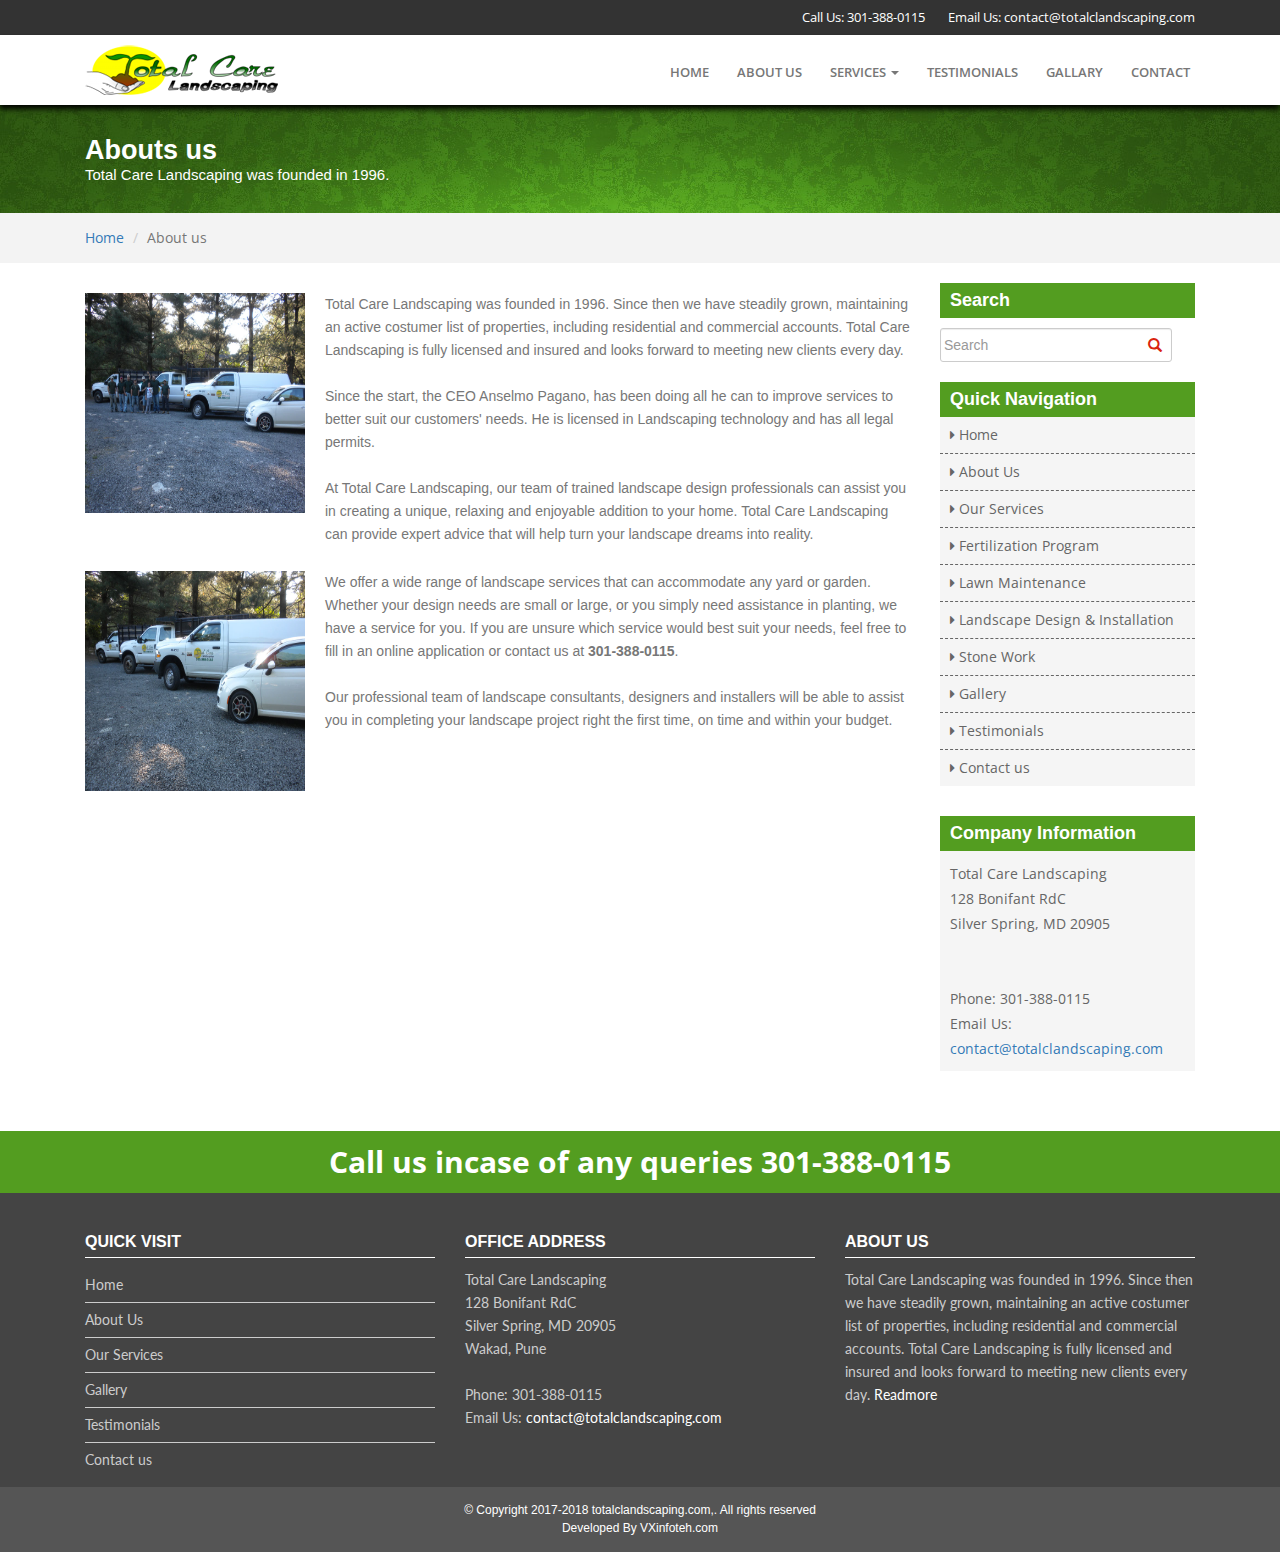
<file: about-us.html>
<!DOCTYPE HTML>
<html>
<head>
<meta http-equiv="Content-Type" content="text/html; charset=utf-8">
<title>:: Landscaping Maryland | Landscaping Design | Stone Work | MD | DC ::</title>
<!-- HTML5 shim and Respond.js IE8 support of HTML5 elements and media queries -->
<!--[if lt IE 9]>
  <script type='text/javascript' src="http://html5shiv.googlecode.com/svn/trunk/html5.js"></script>
  <script type='text/javascript' src="//cdnjs.cloudflare.com/ajax/libs/respond.js/1.4.2/respond.js"></script>
<![endif]-->
<meta name="viewport" content="width=device-width, initial-scale=1, maximum-scale=1">
<meta name="SKYPE_TOOLBAR" content ="SKYPE_TOOLBAR_PARSER_COMPATIBLE"/>
<meta http-equiv="X-UA-Compatible" content="IE=edge">
<link href="css/style.css" type="text/css" rel="stylesheet">
</head>

<body>
<header>
  <div class="top-right">
    <div class="container">
      <div class="col-md-12"> <span>Call Us: 301-388-0115</span> <span>Email Us: <a href="mailto:wecare@autorescue.in">contact@totalclandscaping.com</a></span> </div>
    </div>
  </div>
  <div class="top-header">
    <div class="container">
      <div class="col-md-6">
        <div class="logo"><a href="#" title="index"><img src="images/logo.png" alt="logo"></a></div>
      </div>
      <div class="col-md-6">
        <div class="nav-outer">
          <nav class="navbar navbar-default" role="navigation">
            <div class="navbar-header">
              <button type="button" class="navbar-toggle" data-toggle="collapse" data-target="#example-navbar-collapse"> <span class="sr-only">Toggle navigation</span> <span class="icon-bar"></span> <span class="icon-bar"></span> <span class="icon-bar"></span> </button>
            </div>
            <div class="collapse navbar-collapse black-bg radius4" id="example-navbar-collapse">
              <ul class="nav navbar-nav">
                <li><a href="#">Home</a></li>
                <li><a href="#">About us</a></li>
                <li class="dropdown"> <a href="#" class="dropdown-toggle" data-toggle="dropdown"> Services <b class="caret"></b> </a>
                  <ul class="dropdown-menu">
                    <li><a href="#">Fertilization Program</a></li>
                    <li><a href="#">Lawn Maintenance</a></li>
                    <li><a href="#">Landscape Design & Installation</a></li>
                    <li><a href="#">Stone Work</a></li>
                  </ul>
                </li>
                <li><a href="#">Testimonials</a></li>
                <li><a href="#">Gallary</a></li>
                <li><a href="faqs.html">Contact</a></li>
              </ul>
            </div>
          </nav>
        </div>
      </div>
    </div>
  </div>
  <div class="slide-wrapper">
    <div class="inner-banner">
      <div class="container">
        <div class="col-md-12">
          <h2>Abouts us</h2>
          <p>Total Care Landscaping was founded in 1996. </p>
        </div>
      </div>
    </div>
  </div>
</header>
<div class="wrapper">
  <div class="b-section">
    <div class="container">
      <div class="col-md-12">
        <ul class="breadcrumb">
          <li><a href="#">Home</a></li>
          <li class="active">About us</li>
        </ul>
      </div>
    </div>
  </div>
  <div class="container">
    <div class="col-md-9">
      <div class="in-content">
        <p><img src="images/about_us.jpg" alt="abouy-us">Total Care Landscaping was founded in 1996. Since then we have steadily grown, maintaining an active costumer list of properties, including residential and commercial accounts. Total Care Landscaping is fully licensed and insured and looks forward to meeting new clients every day.<br>
          <br>
          Since the start, the CEO Anselmo Pagano, has been doing all he can to improve services to better suit our customers' needs. He is licensed in Landscaping technology and has all legal permits.<br>
          <br>
          At Total Care Landscaping, our team of trained landscape design professionals can assist you in creating a unique, relaxing and enjoyable addition to your home. Total Care Landscaping can provide expert advice that will help turn your landscape dreams into reality.</p>
        <p><img src="images/our_trucks.jpg" alt="abouy-us">We offer a wide range of landscape services that can accommodate any yard or garden. Whether your design needs are small or large, or you simply need assistance in planting, we have a service for you. If you are unsure which service would best suit your needs, feel free to fill in an online application or contact us at <strong>301-388-0115</strong>.<br>
          <br>
          Our professional team of landscape consultants, designers and installers will be able to assist you in completing your landscape project right the first time, on time and within your budget.</p>
      </div>
    </div>
    <div class="col-md-3">
      <div class="sidebar">
      
      <h3>Search</h3>
           <div id="custom-search-input">
                            <div class="input-group col-md-12">
                                <input type="text" class="  search-query form-control" placeholder="Search" />
                                <span class="input-group-btn">
                                    <button class="btn btn-danger" type="button">
                                        <span class=" glyphicon glyphicon-search"></span>
                                    </button>
                                </span>
                            </div>
                        </div>
      
        <h3>Quick Navigation</h3>
        <ul>
          <li><a href="index.html"><i class="fa fa-caret-right" aria-hidden="true"></i> Home</a></li>
          <li><a href="about_us.html"><i class="fa fa-caret-right" aria-hidden="true"></i> About Us</a></li>
          <li><a href="services.html"><i class="fa fa-caret-right" aria-hidden="true"></i> Our Services</a></li>
          <li><a href="#"><i class="fa fa-caret-right" aria-hidden="true"></i> Fertilization Program</a></li>
          <li><a href="#"><i class="fa fa-caret-right" aria-hidden="true"></i> Lawn Maintenance</a></li>
          <li><a href="#"><i class="fa fa-caret-right" aria-hidden="true"></i> Landscape Design & Installation</a></li>
          <li><a href="#"><i class="fa fa-caret-right" aria-hidden="true"></i> Stone Work</a></li>
          <li><a href="#"><i class="fa fa-caret-right" aria-hidden="true"></i> Gallery</a></li>
          <li><a href="#"><i class="fa fa-caret-right" aria-hidden="true"></i> Testimonials</a></li>
          <li><a href="contact_us.html"><i class="fa fa-caret-right" aria-hidden="true"></i> Contact us</a></li>
        </ul>
        
        <h3>Company Information</h3>
         <p> Total Care Landscaping<br>
        128 Bonifant RdC<br>
        Silver Spring, MD 20905<br><br>
        <br>
        Phone: 301-388-0115<br>
        Email Us: <a href="mailto:contact@totalclandscaping.com">contact@totalclandscaping.com</a> </p>
        
      </div>
    </div>
  </div>
</div>
<footer>
  <div class="top-footer">
    <div class="container">Call us incase of any queries 301-388-0115 </div>
  </div>
  <div class="container">
    <div class="col-md-4">
      <h3>Quick Visit</h3>
      <ul>
        <li><a href="index.html">Home</a></li>
        <li><a href="about_us.html">About Us</a></li>
        <li><a href="services.html">Our Services</a></li>
        <li><a href="#">Gallery</a></li>
        <li><a href="#">Testimonials</a></li>
        <li><a href="contact_us.html">Contact us</a></li>
      </ul>
    </div>
    <div class="col-md-4">
      <h3>Office Address</h3>
      <p> Total Care Landscaping<br>
        128 Bonifant RdC<br>
        Silver Spring, MD 20905<br>
        Wakad, Pune<br>
        <br>
        Phone: 301-388-0115<br>
        Email Us: <a href="mailto:contact@totalclandscaping.com">contact@totalclandscaping.com</a> </p>
    </div>
    <div class="col-md-4">
      <h3>About Us</h3>
      <p> Total Care Landscaping was founded in 1996. Since then we have steadily grown, maintaining an active costumer list of properties, including residential and commercial accounts. Total Care Landscaping is fully licensed and insured and looks forward to meeting new clients every day. <a href="#">Readmore</a> </p>
    </div>
  </div>
  <div class="copyright">© Copyright 2017-2018 totalclandscaping.com,. All rights reserved<br>
    Developed By VXinfoteh.com</div>
</footer>
<script src="https://ajax.googleapis.com/ajax/libs/jquery/1.11.3/jquery.min.js"></script> 
<script src="js/bootstrap.js"></script> <!--bootstrap javascript--> 

<script src="js/wow.js"></script> <!--animation javascript--> 
<script>
       new WOW().init();
     </script>
</body>
</html>
</file>
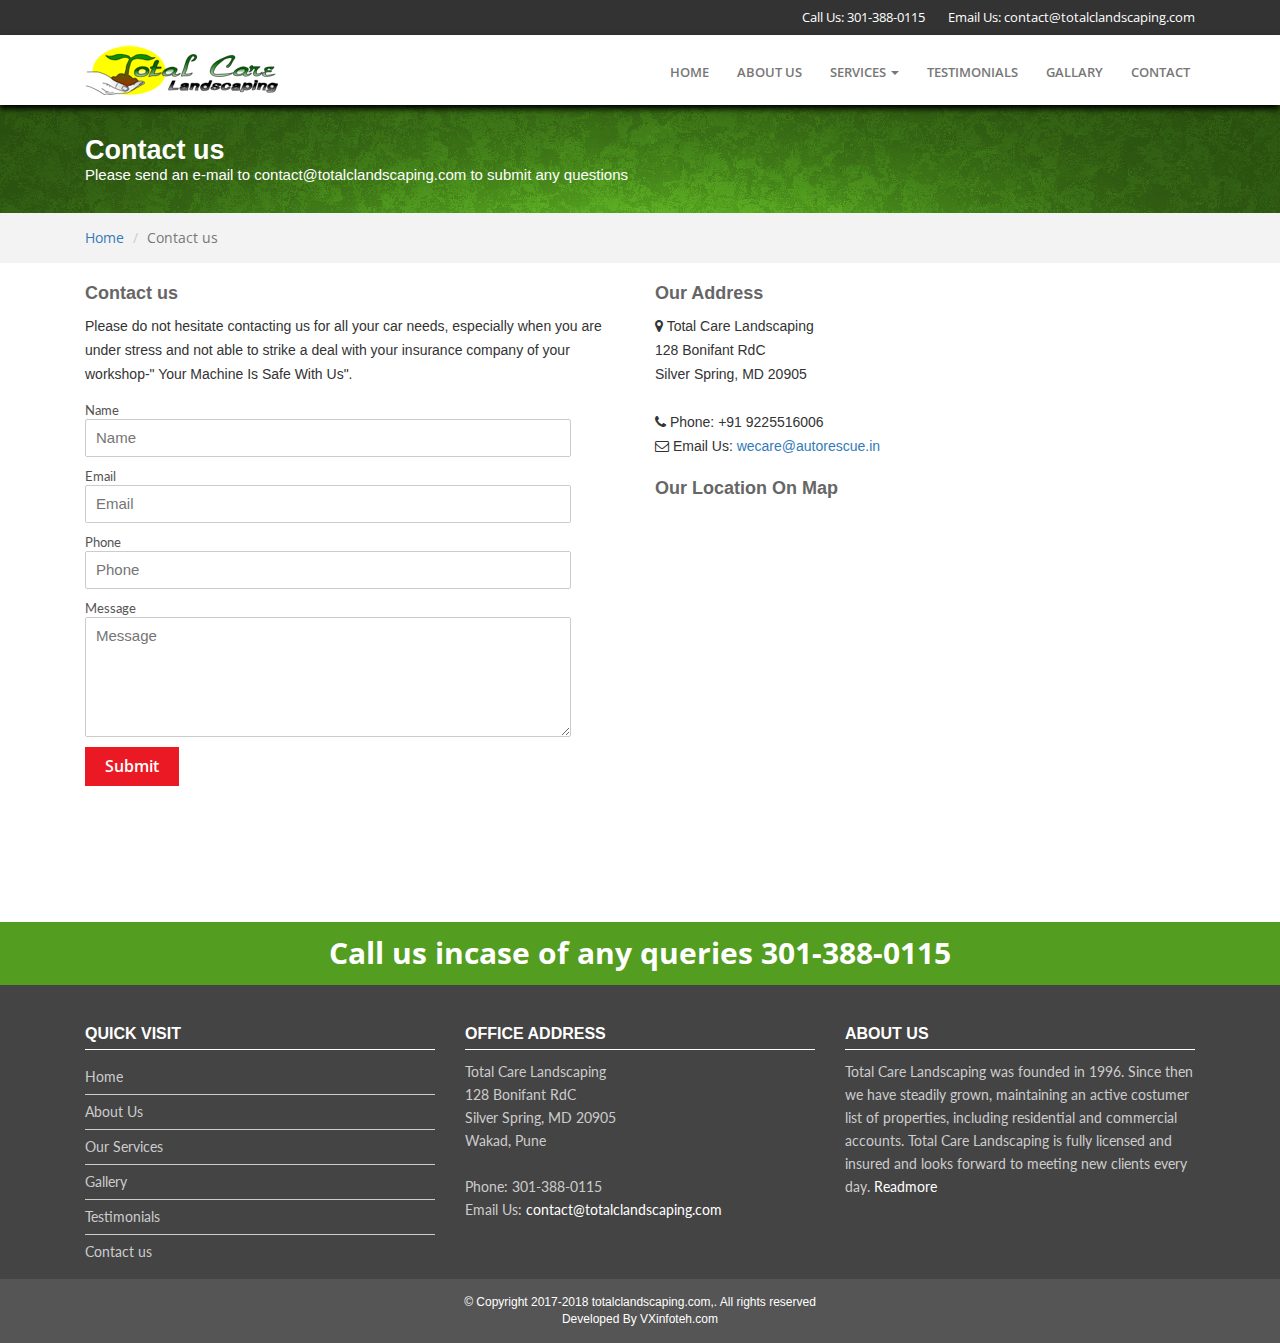
<file: contact-us.html>
<!DOCTYPE HTML>
<html>
<head>
<meta http-equiv="Content-Type" content="text/html; charset=utf-8">
<title>:: Landscaping Maryland | Landscaping Design | Stone Work | MD | DC ::</title>
<!-- HTML5 shim and Respond.js IE8 support of HTML5 elements and media queries -->
<!--[if lt IE 9]>
  <script type='text/javascript' src="http://html5shiv.googlecode.com/svn/trunk/html5.js"></script>
  <script type='text/javascript' src="//cdnjs.cloudflare.com/ajax/libs/respond.js/1.4.2/respond.js"></script>
<![endif]-->
<meta name="viewport" content="width=device-width, initial-scale=1, maximum-scale=1">
<meta name="SKYPE_TOOLBAR" content ="SKYPE_TOOLBAR_PARSER_COMPATIBLE"/>
<meta http-equiv="X-UA-Compatible" content="IE=edge">
<link href="css/style.css" type="text/css" rel="stylesheet">
</head>

<body>
<header>
  <div class="top-right">
    <div class="container">
      <div class="col-md-12"> <span>Call Us: 301-388-0115</span> <span>Email Us: <a href="mailto:wecare@autorescue.in">contact@totalclandscaping.com</a></span> </div>
    </div>
  </div>
  <div class="top-header">
    <div class="container">
      <div class="col-md-6">
        <div class="logo"><a href="#" title="index"><img src="images/logo.png" alt="logo"></a></div>
      </div>
      <div class="col-md-6">
        <div class="nav-outer">
          <nav class="navbar navbar-default" role="navigation">
            <div class="navbar-header">
              <button type="button" class="navbar-toggle" data-toggle="collapse" data-target="#example-navbar-collapse"> <span class="sr-only">Toggle navigation</span> <span class="icon-bar"></span> <span class="icon-bar"></span> <span class="icon-bar"></span> </button>
            </div>
            <div class="collapse navbar-collapse black-bg radius4" id="example-navbar-collapse">
              <ul class="nav navbar-nav">
                <li><a href="#">Home</a></li>
                <li><a href="#">About us</a></li>
                <li class="dropdown"> <a href="#" class="dropdown-toggle" data-toggle="dropdown"> Services <b class="caret"></b> </a>
                  <ul class="dropdown-menu">
                    <li><a href="#">Fertilization Program</a></li>
                    <li><a href="#">Lawn Maintenance</a></li>
                    <li><a href="#">Landscape Design & Installation</a></li>
                    <li><a href="#">Stone Work</a></li>
                  </ul>
                </li>
                <li><a href="#">Testimonials</a></li>
                <li><a href="#">Gallary</a></li>
                <li><a href="faqs.html">Contact</a></li>
              </ul>
            </div>
          </nav>
        </div>
      </div>
    </div>
  </div>
  <div class="slide-wrapper">
    <div class="inner-banner">
      <div class="container">
        <div class="col-md-12">
          <h2>Contact us</h2>
          <p>Please send an e-mail to contact@totalclandscaping.com to submit any questions </p>
        </div>
      </div>
    </div>
  </div>
</header>
<div class="wrapper">
  <div class="b-section">
    <div class="container">
      <div class="col-md-12">
        <ul class="breadcrumb">
          <li><a href="#">Home</a></li>
          <li class="active">Contact us</li>
        </ul>
      </div>
    </div>
  </div>
  <div class="container">
    <div class="col-md-6">
      <h2>Contact us</h2>
      <p class="address">Please do not hesitate contacting us for all your car needs, especially when you are under stress and not able to strike a deal with your insurance company of your workshop-" Your Machine Is Safe With Us".</p>
     
      <form class="contact-form">
               
      	<div class="form-group">
        <label>Name</label>
        <input type="text" placeholder="Name">
        </div>
        
        <div class="form-group">
        <label>Email</label>
        <input type="text" placeholder="Email">
        </div>
        
        <div class="form-group">
        <label>Phone</label>
        <input type="text" placeholder="Phone">
        </div>
        
        <div class="form-group">
        <label>Message</label>
        <textarea placeholder="Message"></textarea>
        </div>
      
       <div class="form-group">
       <input type="submit" value="Submit">
       
       </div>
      
      
      </form>
      
      
    </div>
    
    <div class="col-md-6">
      <h2>Our Address</h2>
      <p class="address">
      <i class="fa fa-map-marker"></i>  Total Care Landscaping<br>
       128 Bonifant RdC<br>
       Silver Spring, MD 20905<br><br>
      <i class="fa fa-phone"></i> Phone: +91 9225516006<br>
      <i class="fa fa-envelope-o"></i> Email Us: <a href="mailto:wecare@autorescue.in">wecare@autorescue.in</a>
      
       <h2>Our Location On Map</h2>
      
       <div class="video-wrapper">
              <div class="video-container">
        <iframe src="https://www.google.com/maps/embed?pb=!1m18!1m12!1m3!1d3781.434693942921!2d73.75294631425868!3d18.599507971611047!2m3!1f0!2f0!3f0!3m2!1i1024!2i768!4f13.1!3m3!1m2!1s0x3bc2b96492629985%3A0x16c87a603a0bbb7f!2sSayaji+Hotel%2C+Pune!5e0!3m2!1sen!2sin!4v1494506185938" width="600" height="450" frameborder="0" style="border:0" allowfullscreen></iframe>
              </div>
            </div>
      
    </div>
  </div>
</div>
<footer>
  <div class="top-footer">
    <div class="container">Call us incase of any queries 301-388-0115 </div>
  </div>
  <div class="container">
    <div class="col-md-4">
      <h3>Quick Visit</h3>
      <ul>
        <li><a href="index.html">Home</a></li>
        <li><a href="about_us.html">About Us</a></li>
        <li><a href="services.html">Our Services</a></li>
        <li><a href="#">Gallery</a></li>
        <li><a href="#">Testimonials</a></li>
        <li><a href="contact_us.html">Contact us</a></li>
      </ul>
    </div>
    <div class="col-md-4">
      <h3>Office Address</h3>
      <p> Total Care Landscaping<br>
        128 Bonifant RdC<br>
        Silver Spring, MD 20905<br>
        Wakad, Pune<br>
        <br>
        Phone: 301-388-0115<br>
        Email Us: <a href="mailto:contact@totalclandscaping.com">contact@totalclandscaping.com</a> </p>
    </div>
    <div class="col-md-4">
      <h3>About Us</h3>
      <p> Total Care Landscaping was founded in 1996. Since then we have steadily grown, maintaining an active costumer list of properties, including residential and commercial accounts. Total Care Landscaping is fully licensed and insured and looks forward to meeting new clients every day. <a href="#">Readmore</a> </p>
    </div>
  </div>
  <div class="copyright">© Copyright 2017-2018 totalclandscaping.com,. All rights reserved<br>
    Developed By VXinfoteh.com</div>
</footer>
<script src="https://ajax.googleapis.com/ajax/libs/jquery/1.11.3/jquery.min.js"></script> 
<script src="js/bootstrap.js"></script> <!--bootstrap javascript--> 

<script src="js/wow.js"></script> <!--animation javascript--> 
<script>
       new WOW().init();
     </script>
</body>
</html>
</file>
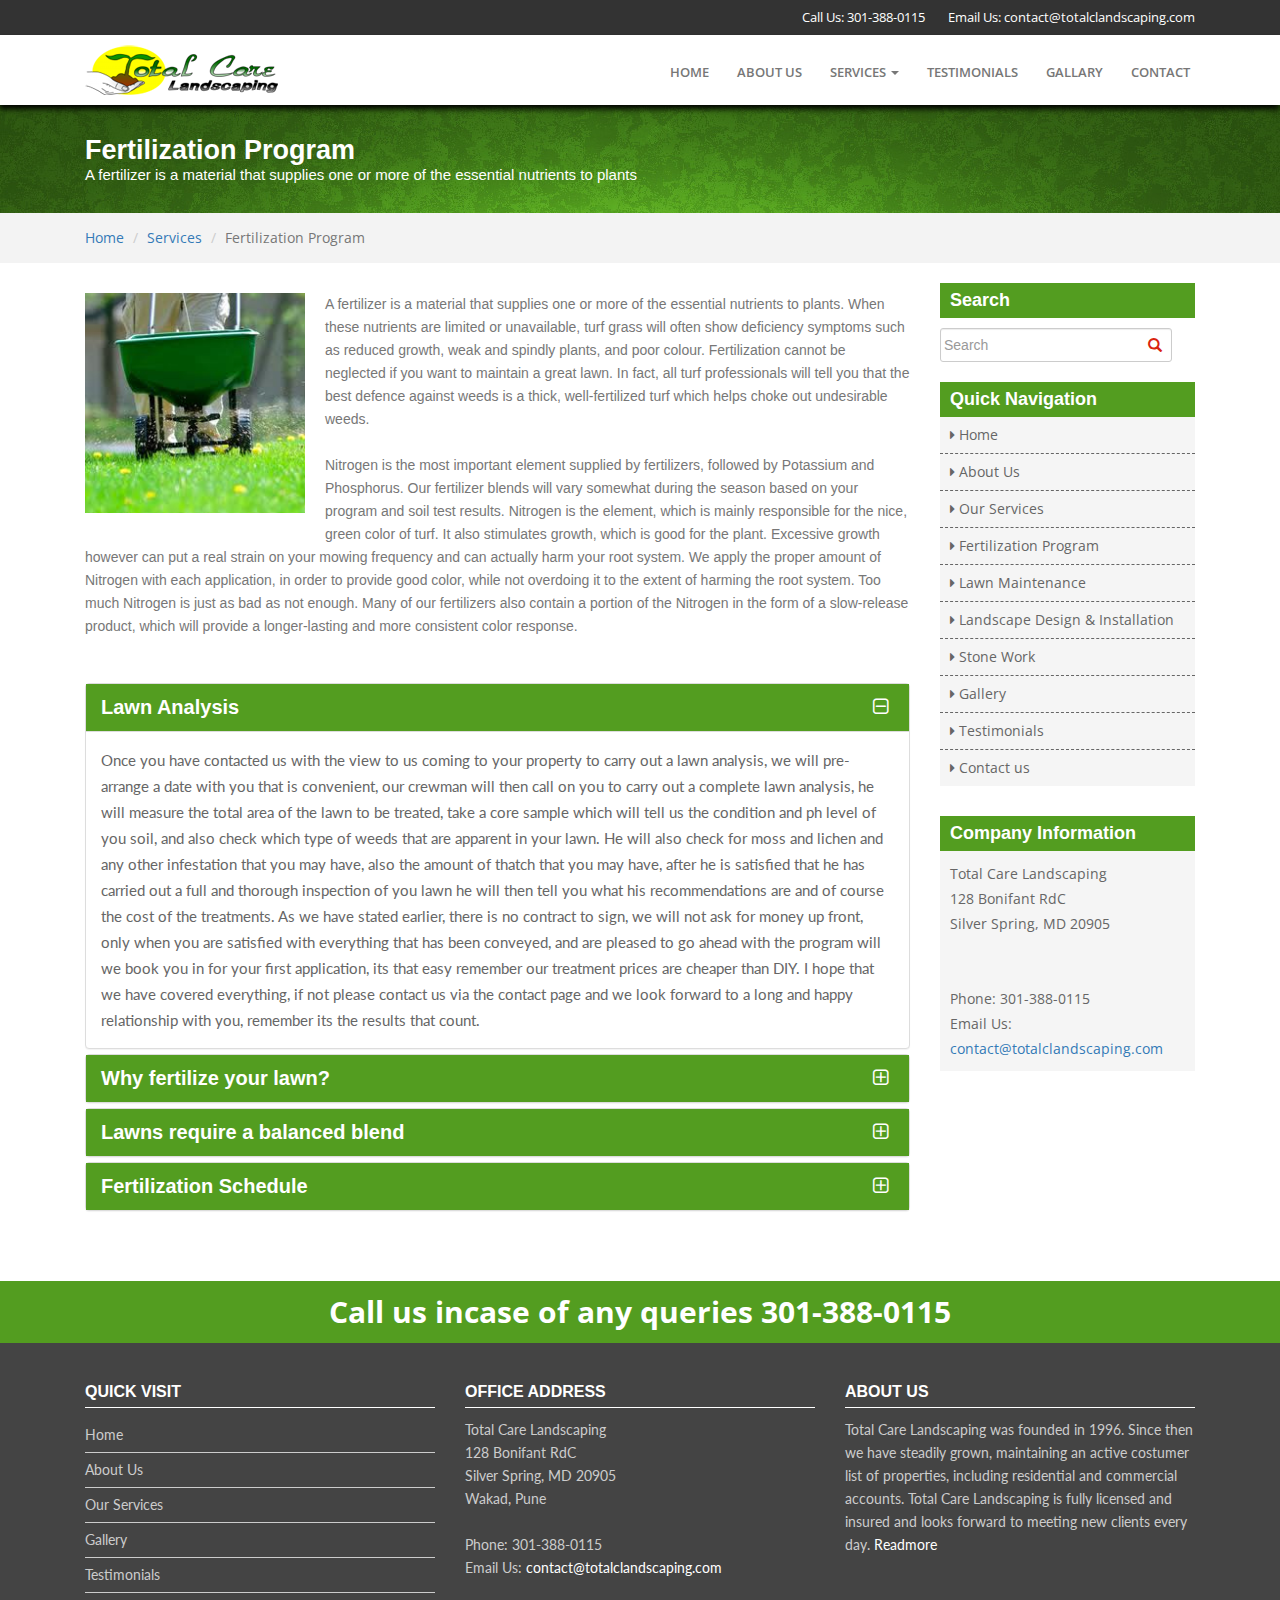
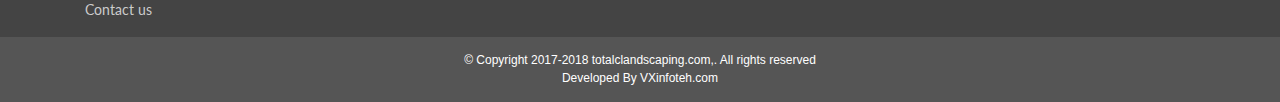
<file: fertilization-program.html>
<!DOCTYPE HTML>
<html>
<head>
<meta http-equiv="Content-Type" content="text/html; charset=utf-8">
<title>:: Landscaping Maryland | Landscaping Design | Stone Work | MD | DC ::</title>
<!-- HTML5 shim and Respond.js IE8 support of HTML5 elements and media queries -->
<!--[if lt IE 9]>
  <script type='text/javascript' src="http://html5shiv.googlecode.com/svn/trunk/html5.js"></script>
  <script type='text/javascript' src="//cdnjs.cloudflare.com/ajax/libs/respond.js/1.4.2/respond.js"></script>
<![endif]-->
<meta name="viewport" content="width=device-width, initial-scale=1, maximum-scale=1">
<meta name="SKYPE_TOOLBAR" content ="SKYPE_TOOLBAR_PARSER_COMPATIBLE"/>
<meta http-equiv="X-UA-Compatible" content="IE=edge">
<link href="css/style.css" type="text/css" rel="stylesheet">
</head>

<body>
<header>
  <div class="top-right">
    <div class="container">
      <div class="col-md-12"> <span>Call Us: 301-388-0115</span> <span>Email Us: <a href="mailto:wecare@autorescue.in">contact@totalclandscaping.com</a></span> </div>
    </div>
  </div>
  <div class="top-header">
    <div class="container">
      <div class="col-md-6">
        <div class="logo"><a href="#" title="index"><img src="images/logo.png" alt="logo"></a></div>
      </div>
      <div class="col-md-6">
        <div class="nav-outer">
          <nav class="navbar navbar-default" role="navigation">
            <div class="navbar-header">
              <button type="button" class="navbar-toggle" data-toggle="collapse" data-target="#example-navbar-collapse"> <span class="sr-only">Toggle navigation</span> <span class="icon-bar"></span> <span class="icon-bar"></span> <span class="icon-bar"></span> </button>
            </div>
            <div class="collapse navbar-collapse black-bg radius4" id="example-navbar-collapse">
              <ul class="nav navbar-nav">
                <li><a href="#">Home</a></li>
                <li><a href="#">About us</a></li>
                <li class="dropdown"> <a href="#" class="dropdown-toggle" data-toggle="dropdown"> Services <b class="caret"></b> </a>
                  <ul class="dropdown-menu">
                    <li><a href="#">Fertilization Program</a></li>
                    <li><a href="#">Lawn Maintenance</a></li>
                    <li><a href="#">Landscape Design & Installation</a></li>
                    <li><a href="#">Stone Work</a></li>
                  </ul>
                </li>
                <li><a href="#">Testimonials</a></li>
                <li><a href="#">Gallary</a></li>
                <li><a href="faqs.html">Contact</a></li>
              </ul>
            </div>
          </nav>
        </div>
      </div>
    </div>
  </div>
  <div class="slide-wrapper">
    <div class="inner-banner">
      <div class="container">
        <div class="col-md-12">
          <h2>Fertilization Program</h2>
          <p>A fertilizer is a material that supplies one or more of the essential nutrients to plants </p>
        </div>
      </div>
    </div>
  </div>
</header>
<div class="wrapper">
  <div class="b-section">
    <div class="container">
      <div class="col-md-12">
        <ul class="breadcrumb">
          <li><a href="#">Home</a></li>
          <li><a href="#">Services</a></li>
          <li class="active">Fertilization Program</li>
        </ul>
      </div>
    </div>
  </div>
  <div class="container">
    <div class="col-md-9">
      <div class="in-content">
        <p><img src="images/ls1.jpg" alt="ls1">A fertilizer is a material that supplies one or more of the essential nutrients to plants. When these nutrients are limited or unavailable, turf grass will often show deficiency symptoms such as reduced growth, weak and spindly plants, and poor colour. Fertilization cannot be neglected if you want to maintain a great lawn. In fact, all turf professionals will tell you that the best defence against weeds is a thick, well-fertilized turf which helps choke out undesirable weeds.<br>
          <br>
          Nitrogen is the most important element supplied by fertilizers, followed by Potassium and Phosphorus. Our fertilizer blends will vary somewhat during the season based on your program and soil test results. Nitrogen is the element, which is mainly responsible for the nice, green color of turf. It also stimulates growth, which is good for the plant. Excessive growth however can put a real strain on your mowing frequency and can actually harm your root system. We apply the proper amount of Nitrogen with each application, in order to provide good color, while not overdoing it to the extent of harming the root system. Too much Nitrogen is just as bad as not enough. Many of our fertilizers also contain a portion of the Nitrogen in the form of a slow-release product, which will provide a longer-lasting and more consistent color response.</p>
      </div>
      <div class="fancy-collapse-panel">
        <div class="panel-group" id="accordion" role="tablist" aria-multiselectable="true">
          <div class="panel panel-default">
            <div class="panel-heading" role="tab" id="headingOne">
              <h4 class="panel-title"> <a data-toggle="collapse" data-parent="#accordion" href="#collapseOne" aria-expanded="true" aria-controls="collapseOne">Lawn Analysis </a> </h4>
            </div>
            <div id="collapseOne" class="panel-collapse collapse in" role="tabpanel" aria-labelledby="headingOne">
              <div class="panel-body"> Once you have contacted us with the view to us coming to your property to carry out a lawn analysis, we will pre-arrange a date with you that is convenient, our crewman will then call on you to carry out a complete lawn analysis, he will measure the total area of the lawn to be treated, take a core sample which will tell us the condition and ph level of you soil, and also check which type of weeds that are apparent in your lawn. He will also check for moss and lichen and any other infestation that you may have, also the amount of thatch that you may have, after he is satisfied that he has carried out a full and thorough inspection of you lawn he will then tell you what his recommendations are and of course the cost of the treatments. As we have stated earlier, there is no contract to sign, we will not ask for money up front, only when you are satisfied with everything that has been conveyed, and are pleased to go ahead with the program will we book you in for your first application, its that easy remember our treatment prices are cheaper than DIY. I hope that we have covered everything, if not please contact us via the contact page and we look forward to a long and happy relationship with you, remember its the results that count. </div>
            </div>
          </div>
          <div class="panel panel-default">
            <div class="panel-heading" role="tab" id="headingTwo">
              <h4 class="panel-title"> <a class="collapsed" data-toggle="collapse" data-parent="#accordion" href="#collapseTwo" aria-expanded="false" aria-controls="collapseTwo">Why fertilize your lawn? </a> </h4>
            </div>
            <div id="collapseTwo" class="panel-collapse collapse" role="tabpanel" aria-labelledby="headingTwo">
              <div class="panel-body"> We hear this question a lot. It would be nice if we could fertilize our lawns once and be done with it, just like it would be nice if we could mow once for the season and that would be it. Your lawn provides a growing, natural setting for your home and a place for your family to relax and play, it needs a regularly scheduled fertilization program to reach its potential. Grass that is properly fertilized — not too little and not too much — produces a dense deep root system capable of withstanding severe weather conditions. That's why you should consider Quality Lawn Services to properly fertilize your lawn throughout the growing season. </div>
            </div>
          </div>
          <div class="panel panel-default">
            <div class="panel-heading" role="tab" id="headingThree">
              <h4 class="panel-title"> <a class="collapsed" data-toggle="collapse" data-parent="#accordion" href="#collapseThree" aria-expanded="false" aria-controls="collapseThree">Lawns require a balanced blend </a> </h4>
            </div>
            <div id="collapseThree" class="panel-collapse collapse" role="tabpanel" aria-labelledby="headingThree">
              <div class="panel-body"> Lawns need a balanced fertilizer with nitrogen, phosphorous, and potassium to keep it healthy and strong. Most soils have some of these elements present, but usually have become depleted over the years. Grass is a very hungry plant during its major growing season. Proper fertilizing with balanced applications throughout the growing season promotes thick, dense grass that can resist insects, disease and weed invasions. Applying too much of any one of the basic elements can cause erratic results. Too much nitrogen will cause rapid growth that the roots can't handle and the blades become long and spindly. In the end, balance is the key. </div>
            </div>
          </div>
          <div class="panel panel-default">
            <div class="panel-heading" role="tab" id="headingfour">
              <h4 class="panel-title"> <a class="collapsed" data-toggle="collapse" data-parent="#accordion" href="#collapsefour" aria-expanded="false" aria-controls="collapsefour">Fertilization Schedule </a> </h4>
            </div>
            <div id="collapsefour" class="panel-collapse collapse" role="tabpanel" aria-labelledby="headingfour">
              <div class="panel-body"> 1 - Early Spring Feb - April Fertilizes the grass as it prevents crabgrass from sprouting 2 - Lat Spring April - June Fertilizes as it controls weeds 3 - Summer June - August Fertilizes as it protect against insect 4 - Early Fall August - September Fertilizes to promote underground root growth 5 - Late Fall - October - November Fertilizes to extend green period and promote earlier green-up next spring. </div>
            </div>
          </div>
        </div>
      </div>
    </div>
    <div class="col-md-3">
      <div class="sidebar">
        <h3>Search</h3>
        <div id="custom-search-input">
          <div class="input-group col-md-12">
            <input type="text" class="  search-query form-control" placeholder="Search" />
            <span class="input-group-btn">
            <button class="btn btn-danger" type="button"> <span class=" glyphicon glyphicon-search"></span> </button>
            </span> </div>
        </div>
        <h3>Quick Navigation</h3>
        <ul>
          <li><a href="index.html"><i class="fa fa-caret-right" aria-hidden="true"></i> Home</a></li>
          <li><a href="about_us.html"><i class="fa fa-caret-right" aria-hidden="true"></i> About Us</a></li>
          <li><a href="services.html"><i class="fa fa-caret-right" aria-hidden="true"></i> Our Services</a></li>
          <li><a href="#"><i class="fa fa-caret-right" aria-hidden="true"></i> Fertilization Program</a></li>
          <li><a href="#"><i class="fa fa-caret-right" aria-hidden="true"></i> Lawn Maintenance</a></li>
          <li><a href="#"><i class="fa fa-caret-right" aria-hidden="true"></i> Landscape Design & Installation</a></li>
          <li><a href="#"><i class="fa fa-caret-right" aria-hidden="true"></i> Stone Work</a></li>
          <li><a href="#"><i class="fa fa-caret-right" aria-hidden="true"></i> Gallery</a></li>
          <li><a href="#"><i class="fa fa-caret-right" aria-hidden="true"></i> Testimonials</a></li>
          <li><a href="contact_us.html"><i class="fa fa-caret-right" aria-hidden="true"></i> Contact us</a></li>
        </ul>
        <h3>Company Information</h3>
        <p> Total Care Landscaping<br>
          128 Bonifant RdC<br>
          Silver Spring, MD 20905<br>
          <br>
          <br>
          Phone: 301-388-0115<br>
          Email Us: <a href="mailto:contact@totalclandscaping.com">contact@totalclandscaping.com</a> </p>
      </div>
    </div>
  </div>
</div>
<footer>
  <div class="top-footer">
    <div class="container">Call us incase of any queries 301-388-0115 </div>
  </div>
  <div class="container">
    <div class="col-md-4">
      <h3>Quick Visit</h3>
      <ul>
        <li><a href="index.html">Home</a></li>
        <li><a href="about_us.html">About Us</a></li>
        <li><a href="services.html">Our Services</a></li>
        <li><a href="#">Gallery</a></li>
        <li><a href="#">Testimonials</a></li>
        <li><a href="contact_us.html">Contact us</a></li>
      </ul>
    </div>
    <div class="col-md-4">
      <h3>Office Address</h3>
      <p> Total Care Landscaping<br>
        128 Bonifant RdC<br>
        Silver Spring, MD 20905<br>
        Wakad, Pune<br>
        <br>
        Phone: 301-388-0115<br>
        Email Us: <a href="mailto:contact@totalclandscaping.com">contact@totalclandscaping.com</a> </p>
    </div>
    <div class="col-md-4">
      <h3>About Us</h3>
      <p> Total Care Landscaping was founded in 1996. Since then we have steadily grown, maintaining an active costumer list of properties, including residential and commercial accounts. Total Care Landscaping is fully licensed and insured and looks forward to meeting new clients every day. <a href="#">Readmore</a> </p>
    </div>
  </div>
  <div class="copyright">© Copyright 2017-2018 totalclandscaping.com,. All rights reserved<br>
    Developed By VXinfoteh.com</div>
</footer>
<script src="https://ajax.googleapis.com/ajax/libs/jquery/1.11.3/jquery.min.js"></script> 
<script src="js/bootstrap.js"></script> <!--bootstrap javascript--> 

<script src="js/wow.js"></script> <!--animation javascript--> 
<script>
       new WOW().init();
     </script>
</body>
</html>
</file>
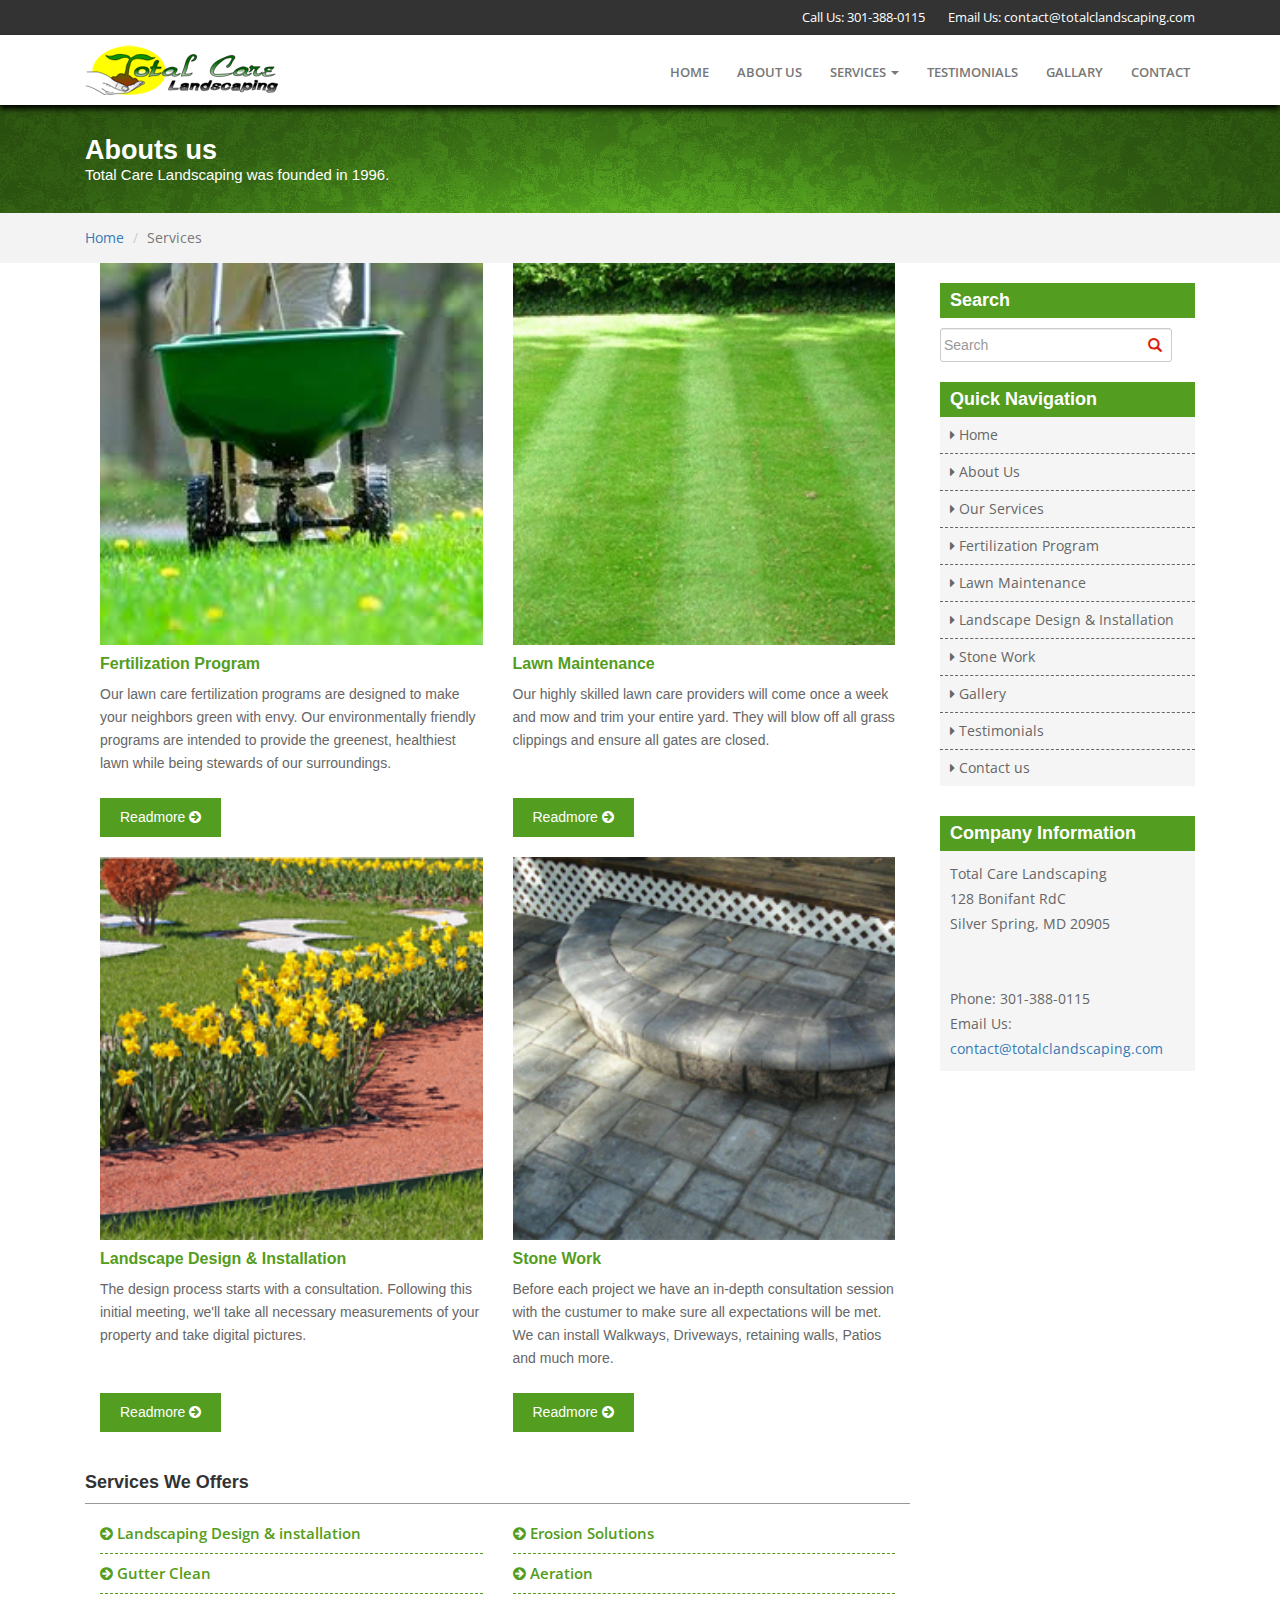
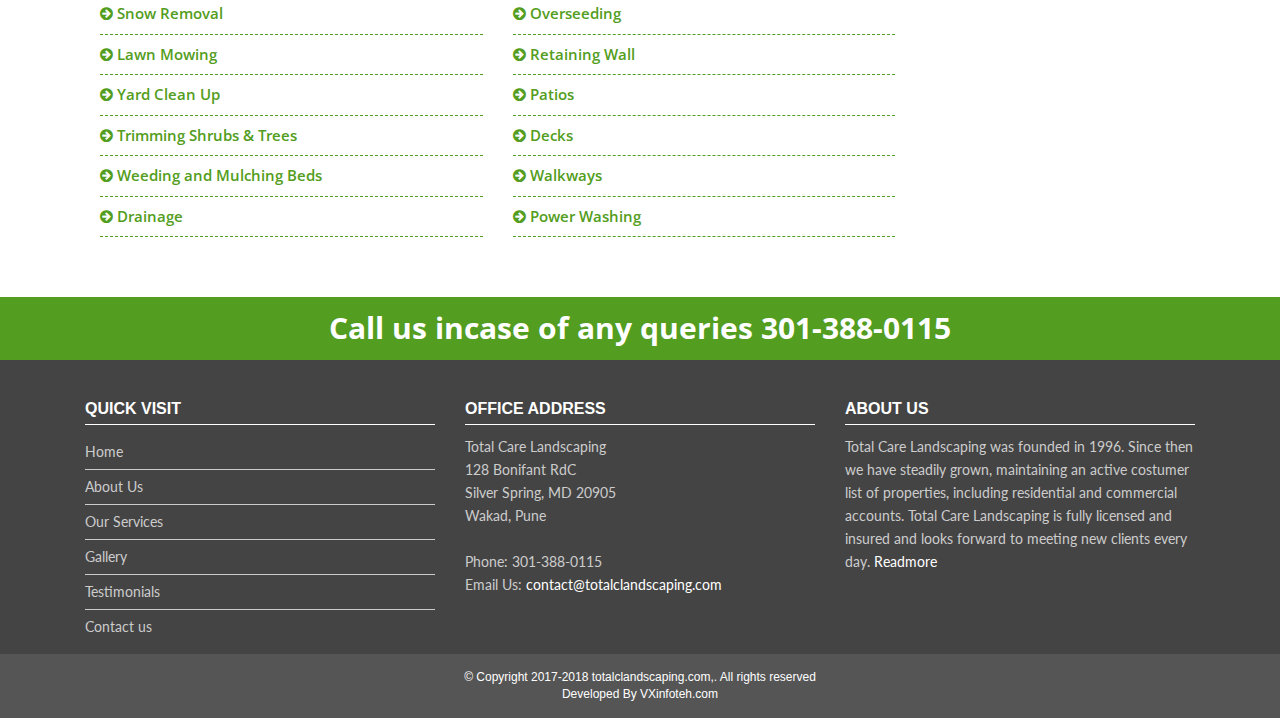
<file: services.html>
<!DOCTYPE HTML>
<html>
<head>
<meta http-equiv="Content-Type" content="text/html; charset=utf-8">
<title>:: Landscaping Maryland | Landscaping Design | Stone Work | MD | DC ::</title>
<!-- HTML5 shim and Respond.js IE8 support of HTML5 elements and media queries -->
<!--[if lt IE 9]>
  <script type='text/javascript' src="http://html5shiv.googlecode.com/svn/trunk/html5.js"></script>
  <script type='text/javascript' src="//cdnjs.cloudflare.com/ajax/libs/respond.js/1.4.2/respond.js"></script>
<![endif]-->
<meta name="viewport" content="width=device-width, initial-scale=1, maximum-scale=1">
<meta name="SKYPE_TOOLBAR" content ="SKYPE_TOOLBAR_PARSER_COMPATIBLE"/>
<meta http-equiv="X-UA-Compatible" content="IE=edge">
<link href="css/style.css" type="text/css" rel="stylesheet">
</head>

<body>
<header>
  <div class="top-right">
    <div class="container">
      <div class="col-md-12"> <span>Call Us: 301-388-0115</span> <span>Email Us: <a href="mailto:wecare@autorescue.in">contact@totalclandscaping.com</a></span> </div>
    </div>
  </div>
  <div class="top-header">
    <div class="container">
      <div class="col-md-6">
        <div class="logo"><a href="#" title="index"><img src="images/logo.png" alt="logo"></a></div>
      </div>
      <div class="col-md-6">
        <div class="nav-outer">
          <nav class="navbar navbar-default" role="navigation">
            <div class="navbar-header">
              <button type="button" class="navbar-toggle" data-toggle="collapse" data-target="#example-navbar-collapse"> <span class="sr-only">Toggle navigation</span> <span class="icon-bar"></span> <span class="icon-bar"></span> <span class="icon-bar"></span> </button>
            </div>
            <div class="collapse navbar-collapse black-bg radius4" id="example-navbar-collapse">
              <ul class="nav navbar-nav">
                <li><a href="#">Home</a></li>
                <li><a href="#">About us</a></li>
                <li class="dropdown"> <a href="#" class="dropdown-toggle" data-toggle="dropdown"> Services <b class="caret"></b> </a>
                  <ul class="dropdown-menu">
                    <li><a href="#">Fertilization Program</a></li>
                    <li><a href="#">Lawn Maintenance</a></li>
                    <li><a href="#">Landscape Design & Installation</a></li>
                    <li><a href="#">Stone Work</a></li>
                  </ul>
                </li>
                <li><a href="#">Testimonials</a></li>
                <li><a href="#">Gallary</a></li>
                <li><a href="faqs.html">Contact</a></li>
              </ul>
            </div>
          </nav>
        </div>
      </div>
    </div>
  </div>
  <div class="slide-wrapper">
    <div class="inner-banner">
      <div class="container">
        <div class="col-md-12">
          <h2>Abouts us</h2>
          <p>Total Care Landscaping was founded in 1996. </p>
        </div>
      </div>
    </div>
  </div>
</header>
<div class="wrapper">
  <div class="b-section">
    <div class="container">
      <div class="col-md-12">
        <ul class="breadcrumb">
          <li><a href="#">Home</a></li>
          <li class="active">Services</li>
        </ul>
      </div>
    </div>
  </div>
  <div class="container">
    <div class="col-md-9 services">
      <div class="col-md-6">
        <div class="inner-tab"> <a href="#"><img src="images/ls1.jpg" alt="ls1"></a>
          <h5> Fertilization Program</h5>
          <p class="detail">Our lawn care fertilization programs are designed to make your neighbors green with envy. Our environmentally friendly programs are intended to provide the greenest, healthiest lawn while being stewards of our surroundings.</p>
          <p><a href="#">Readmore <i class="fa fa-arrow-circle-right" aria-hidden="true"></i></a></p>
        </div>
      </div>
      <div class="col-md-6">
        <div class="inner-tab"> <a href="#"><img src="images/ls2.jpg" alt="ls1"></a>
          <h5> Lawn Maintenance </h5>
          <p class="detail">Our highly skilled lawn care providers will come once a week and mow and trim your entire yard. They will blow off all grass clippings and ensure all gates are closed.</p>
          <p><a href="#">Readmore <i class="fa fa-arrow-circle-right" aria-hidden="true"></i></a></p>
        </div>
      </div>
      <div class="col-md-6">
        <div class="inner-tab"> <a href="#"><img src="images/ls3.jpg" alt="ls1"></a>
          <h5>Landscape Design & Installation</h5>
          <p class="detail">The design process starts with a consultation. Following this initial meeting, we'll take all necessary measurements of your property and take digital pictures.</p>
          <p><a href="#">Readmore <i class="fa fa-arrow-circle-right" aria-hidden="true"></i></a></p>
        </div>
      </div>
      <div class="col-md-6">
        <div class="inner-tab"> <a href="#"><img src="images/ls4.jpg" alt="ls1"></a>
          <h5>Stone Work </h5>
          <p class="detail">Before each project we have an in-depth consultation session with the custumer to make sure all expectations will be met. We can install Walkways, Driveways, retaining walls, Patios and much more.</p>
          <p><a href="#">Readmore <i class="fa fa-arrow-circle-right" aria-hidden="true"></i></a></p>
        </div>
      </div>
      <h5 class="servicesi-title">Services We Offers</h5>
      <div class="col-md-6">
        <ul class="list-tab">
          <li><i class="fa fa-arrow-circle-right" aria-hidden="true"></i> Landscaping Design & installation</li>
          <li><i class="fa fa-arrow-circle-right" aria-hidden="true"></i> Gutter Clean</li>
          <li><i class="fa fa-arrow-circle-right" aria-hidden="true"></i> Snow Removal</li>
          <li><i class="fa fa-arrow-circle-right" aria-hidden="true"></i> Lawn Mowing</li>
          <li><i class="fa fa-arrow-circle-right" aria-hidden="true"></i> Yard Clean Up</li>
          <li><i class="fa fa-arrow-circle-right" aria-hidden="true"></i> Trimming Shrubs & Trees</li>
          <li><i class="fa fa-arrow-circle-right" aria-hidden="true"></i> Weeding and Mulching Beds</li>
          <li><i class="fa fa-arrow-circle-right" aria-hidden="true"></i> Drainage</li>
        </ul>
      </div>
      <div class="col-md-6">
        <ul class="list-tab">
          <li><i class="fa fa-arrow-circle-right" aria-hidden="true"></i> Erosion Solutions</li>
          <li><i class="fa fa-arrow-circle-right" aria-hidden="true"></i> Aeration</li>
          <li><i class="fa fa-arrow-circle-right" aria-hidden="true"></i> Overseeding</li>
          <li><i class="fa fa-arrow-circle-right" aria-hidden="true"></i> Retaining Wall</li>
          <li><i class="fa fa-arrow-circle-right" aria-hidden="true"></i> Patios</li>
          <li><i class="fa fa-arrow-circle-right" aria-hidden="true"></i> Decks</li>
          <li><i class="fa fa-arrow-circle-right" aria-hidden="true"></i> Walkways</li>
          <li><i class="fa fa-arrow-circle-right" aria-hidden="true"></i> Power Washing</li>
        </ul>
      </div>
    </div>
    <div class="col-md-3">
      <div class="sidebar">
        <h3>Search</h3>
        <div id="custom-search-input">
          <div class="input-group col-md-12">
            <input type="text" class="  search-query form-control" placeholder="Search" />
            <span class="input-group-btn">
            <button class="btn btn-danger" type="button"> <span class=" glyphicon glyphicon-search"></span> </button>
            </span> </div>
        </div>
        <h3>Quick Navigation</h3>
        <ul>
          <li><a href="index.html"><i class="fa fa-caret-right" aria-hidden="true"></i> Home</a></li>
          <li><a href="about_us.html"><i class="fa fa-caret-right" aria-hidden="true"></i> About Us</a></li>
          <li><a href="services.html"><i class="fa fa-caret-right" aria-hidden="true"></i> Our Services</a></li>
          <li><a href="#"><i class="fa fa-caret-right" aria-hidden="true"></i> Fertilization Program</a></li>
          <li><a href="#"><i class="fa fa-caret-right" aria-hidden="true"></i> Lawn Maintenance</a></li>
          <li><a href="#"><i class="fa fa-caret-right" aria-hidden="true"></i> Landscape Design & Installation</a></li>
          <li><a href="#"><i class="fa fa-caret-right" aria-hidden="true"></i> Stone Work</a></li>
          <li><a href="#"><i class="fa fa-caret-right" aria-hidden="true"></i> Gallery</a></li>
          <li><a href="#"><i class="fa fa-caret-right" aria-hidden="true"></i> Testimonials</a></li>
          <li><a href="contact_us.html"><i class="fa fa-caret-right" aria-hidden="true"></i> Contact us</a></li>
        </ul>
        <h3>Company Information</h3>
        <p> Total Care Landscaping<br>
          128 Bonifant RdC<br>
          Silver Spring, MD 20905<br>
          <br>
          <br>
          Phone: 301-388-0115<br>
          Email Us: <a href="mailto:contact@totalclandscaping.com">contact@totalclandscaping.com</a> </p>
      </div>
    </div>
  </div>
</div>
<footer>
  <div class="top-footer">
    <div class="container">Call us incase of any queries 301-388-0115 </div>
  </div>
  <div class="container">
    <div class="col-md-4">
      <h3>Quick Visit</h3>
      <ul>
        <li><a href="index.html">Home</a></li>
        <li><a href="about_us.html">About Us</a></li>
        <li><a href="services.html">Our Services</a></li>
        <li><a href="#">Gallery</a></li>
        <li><a href="#">Testimonials</a></li>
        <li><a href="contact_us.html">Contact us</a></li>
      </ul>
    </div>
    <div class="col-md-4">
      <h3>Office Address</h3>
      <p> Total Care Landscaping<br>
        128 Bonifant RdC<br>
        Silver Spring, MD 20905<br>
        Wakad, Pune<br>
        <br>
        Phone: 301-388-0115<br>
        Email Us: <a href="mailto:contact@totalclandscaping.com">contact@totalclandscaping.com</a> </p>
    </div>
    <div class="col-md-4">
      <h3>About Us</h3>
      <p> Total Care Landscaping was founded in 1996. Since then we have steadily grown, maintaining an active costumer list of properties, including residential and commercial accounts. Total Care Landscaping is fully licensed and insured and looks forward to meeting new clients every day. <a href="#">Readmore</a> </p>
    </div>
  </div>
  <div class="copyright">© Copyright 2017-2018 totalclandscaping.com,. All rights reserved<br>
    Developed By VXinfoteh.com</div>
</footer>
<script src="https://ajax.googleapis.com/ajax/libs/jquery/1.11.3/jquery.min.js"></script> 
<script src="js/bootstrap.js"></script> <!--bootstrap javascript--> 

<script src="js/wow.js"></script> <!--animation javascript--> 
<script>
       new WOW().init();
     </script>
</body>
</html>
</file>
<file: css/style.css>
@import url('bootstrap.min.css');
@import url('animate.css');
@import url('font-awesome/css/font-awesome.css');
@import url('https://fonts.googleapis.com/css?family=Lato:100,300,400|Open+Sans:300,400,600');
body {
	background:#fff;
}
* {
	margin:0;
	padding:0;
}
a, a:hover, a.active, input, select, textarea {
	text-decoration:none;
	outline:none;
}
h1, h2, h3, h4, h5, h6 {
	font-family: 'Roboto', sans-serif;
	line-height:normal;
	font-weight:normal;
}
p {
	font-family: 'Arimo', sans-serif;
	line-height:normal;
}
table, tr, td {
	font-family: 'Open Sans', sans-serif;
}
img {
	border:0 none;
}
ol, ul, li {
	list-style:none;
}
.clear {
	clear:both;
}
bquote, q {
	quotes: none;
}
bquote:before, bquote:after, q:before, q:after {
	content: '';
	content: none;
}
:focus {
	outline: 0;
}
ins {
	text-decoration: none;
}
del {
	text-decoration: line-through;
}
table {
	border-collapse: collapse;
	border-spacing: 0;
}
table tr td {
	font-size: 14px;
}
.no-padding {
	padding:0;
}
header, .top-header, footer, .wrapper, .slide-wrapper, .services-tab {
	float:left;
	width:100%
}
.logo {
	float:left;
	width:100%;
	margin-top:10px;
	margin-bottom:10px;
}
.top-header {
	box-shadow: -1px 4px 6px #000;
	position:relative;
	z-index:999;
}
.top-right {
	color: #fff;
	float: left;
	font-family: "Open Sans", sans-serif;
	font-size: 13px;
	text-align: right;
	width: 100%;
	background:#333;
	padding:8px 0;
}
.top-right span {
	padding-left: 20px;
}
.top-right a {
	color: #fff;
}
.nav-outer {
	float:left;
	width:100%;
	margin-top:11px;
}
.navbar-default .navbar-nav > li > a {
	font-family: "Open Sans", sans-serif;
	font-size:13px;
	text-transform:uppercase;
	font-weight:600;
}
.navbar {
	margin-bottom:0;
	min-height:auto;
}
.navbar-collapse {
	padding-left:0;
	padding-right:0;
}
.navbar-default .navbar-nav > li:last-child a {
	padding-right:0;
}
.dropdown-menu > li > a {
	font-size:13px;
	font-family: "Open Sans", sans-serif;
	padding:9px 15px;
	background:#e2e2e2;
	border-bottom:1px solid #ccc
}
.dropdown-menu > li > a:hover {
	background:#333;
	color:#fff;
}
.carousel-inner .item img {
	width:100%;
	height:auto;
}
.carousel-indicators {
	bottom:0;
	left:0;
	width:100%;
	padding:0 25px 5px 25px;
	margin-left:0;/*background:rgba(0,0,0,0.7);*/
}
.carousel-indicators li {
	border-radius:0;
	width:8px;
	height:8px;
	background:#fff;
}
.carousel-indicators .active {
	width:10px;
	height:10px;
	background:#ec4e55;
	border-color:#ec4e55;
}
.carousel-control.right {
	right:10px;
}
.carousel-control.left {
	left: 10px;
}
.carousel-caption {
	top:30px;
	width:auto;
	right:auto;
	/*bottom:0;*/
	left:0;
	padding:10px 0;
	/*background:rgba(0, 0, 0, 0.50);*/
	text-align:center;
	height:auto;
	width:100%;
}
.carousel-caption aside img {
	width:170px !important;
	height:190px;
}
.carousel-caption h3 {
	color:#fff;
	font-size:40px;
	font-weight:bold;
	margin-top:100px;
}
.carousel-caption p {
	font-size:17px;
	padding-bottom:20px;
}
.carousel-caption p a {
	padding:10px 30px;
	font-family: 'Open Sans', sans-serif;
	font-size:17px;
}
.container h1 {
	text-align:center;
	color:#666;
	float:left;
	width:100%;
	margin-top:40px;
	font-weight:bold;
	background:url(../images/line-bottom.png) center bottom no-repeat;
	padding-bottom:15px;
}
.top-wrap-section {
	width:100%;
	float:left;
	padding:20px 0;
	background:#f1f1f1;
}
.low-cont {
	width:100%;
	float:left;
	font-size:25px;
	font-weight:bold;
	font-family: 'Open Sans', sans-serif;
	color:#555;
}
.low-cont a {
	float:right;
	font-size:16px;
	padding:10px 25px;
	color:#fff;
	background:#539d20
}
.low-cont a:hover {
	background:#60cd15;
}
.main-content {
	float:left;
	width:100%;
	background:#F8F8F8;
	padding:40px 0;
	text-align:center;
}
.main-content h1 {
	text-align:center;
	width:80%;
	float:left;
	margin-left:10%;
	margin-bottom:0;
	margin-top:0;
	color:#333;
}
.main-content p {
	text-align:center;
	width:80%;
	float:left;
	margin-left:10%;
	font-size:15px;
	margin-bottom:0;
	margin-top:0;
	color:#777;
	line-height:25px;
}
.services-tab {
	padding:40px 0;
}
.inner-tab {
	float:left;
	width:100%;
}
.inner-tab img {
	float:left;
	width:100%;
}
.inner-tab h5 {
	float:left;
	width:100%;
	font-size:16px;
	font-weight:600;
	color:#539d20;
}
.inner-tab p {
	float:left;
	width:100%;
	font-size:14px;
	line-height:23px;
	color:#666;
	margin-bottom:20px;
}
p.detail {
	min-height:140px;
}
.services p.detail {
	min-height:95px;
}
.inner-tab p a {
	float:left;
	font-size:14px;
	color:#fff;
	background:#539d20;
	padding:8px 20px
}
.inner-tab p a:hover {
	background:#60cd15;
}
footer {
	margin-top:50px;
	background:#444
}
.top-footer {
	width:100%;
	float:left;
	font-size:30px;
	font-family: 'Open Sans', sans-serif;
	color:#fff;
	text-align:center;
	padding:10px 0;
	background:#539d20;
	font-weight:bold;
}
footer h3 {
	float:left;
	width:100%;
	font-size:16px;
	font-weight:600;
	color:#fff;
	padding-bottom:6px;
	text-transform:uppercase;
	font-weight:600;
	border-bottom:1px solid #fff;
	margin-top:40px;
}
footer ul {
	float:left;
	font-size:14px;
	font-family: 'Lato', sans-serif;
	width:100%;
}
footer ul li {
	float:left;
	width:100%;
	list-style:none;
}
footer ul li a {
	float:left;
	width:100%;
	color:#ccc;
	padding:7px 0;
	border-bottom:1px solid #ccc;
}
footer ul li:last-child a {
	border-bottom:0;
}
footer ul li a:hover {
	color:#fff;
	border-bottom:1px solid #fff;
}
footer p {
	float:left;
	font-size:14px;
	font-family: 'Lato', sans-serif;
	width:100%;
	color:#ccc;
	line-height:23px;
}
footer p a {
	color:#fff;
}
footer p a:hover {
	color:#539d20;
}
.copyright {
	width:100%;
	float:left;
	text-align:center;
	color:#fff;
	padding:15px 0;
	font-size:12px;
	background:#555;
}
.inner-banner {
	float:left;
	width:100%;
	background:url(../images/pattern_06.jpg) center top no-repeat;
	padding:30px 0;
}
.inner-banner h2 {
	float:left;
	width:100%;
	font-size:27px;
	color:#fff;
	font-weight:600;
	margin-bottom:0;
	margin-top:0;
}
.inner-banner p {
	float:left;
	width:100%;
	font-size:15px;
	color:#fff;
	margin-bottom:0
}
.in-content {
	float:left;
	width:100%;
	margin-top:30px;
}
.in-content p {
	line-height:23px;
	font-size:14px;
	color:#777;
	margin-bottom:25px;
}
.in-content p img {
	width:220px;
	height:220px;
	float:left;
	margin:0 20px 20px 0;
}
.b-section {
	float:left;
	width:100%;
	padding:15px 0;
	background:#f3f3f3;
	font-family: 'Open Sans', sans-serif;
}
.sidebar {
	float:left;
	width:100%;
}
.sidebar h3 {
	float:left;
	width:100%;
	font-size:18px;
	font-weight:600;
	color:#fff;
	background:#539D20;
	padding:7px 10px;
	box-sizing:border-box;
	margin-bottom:0;
}
.sidebar ul {
	float:left;
	width:100%;
}
.sidebar ul li {
	list-style:none;
	float:left;
	width:100%;
}
.sidebar ul li a {
	float:left;
	width:100%;
	padding:8px 10px;
	font-size:14px;
	box-sizing:border-box;
	font-family: 'Open Sans', sans-serif;
	color:#666;
	background:#f5f5f5;
	border-bottom:1px dashed #666;
}
.sidebar ul li:last-child a {
	border:0;
}
.sidebar ul li a:hover {
	background:#333;
	color:#fff;
}
.sidebar p {
	float:left;
	width:100%;
	font-size:14px;
	color:#666;
	line-height:25px;
	font-family: 'Open Sans', sans-serif;
	padding:10px;
	box-sizing:border-box;
	background:#f5f5f5
}
#custom-search-input {
	float: left;
	margin: 10px 0 0;
	padding: 0;
	width: 100%;
}
#custom-search-input .search-query {
	padding-right: 3px;
	padding-right: 4px \9;
	padding-left: 3px;
	padding-left: 4px \9;
	/* IE7-8 doesn't have border-radius, so don't indent the padding */
 
        margin-bottom: 0;
	-webkit-border-radius: 3px;
	-moz-border-radius: 3px;
	border-radius: 3px;
}
#custom-search-input button {
	border: 0;
	background: none;
	/** belows styles are working good */
        padding: 2px 5px;
	margin-top: 2px;
	position: relative;
	left: -28px;
	/* IE7-8 doesn't have border-radius, so don't indent the padding */
        margin-bottom: 0;
	-webkit-border-radius: 3px;
	-moz-border-radius: 3px;
	border-radius: 3px;
	color:#D9230F;
}
.search-query:focus + button {
	z-index: 3;
}
.contact-form label {
	width:100%;
	float:left;
	font-size:13px;
	color:#555;
	font-weight:normal;
	font-family: 'Lato', sans-serif;
	margin-bottom:0;
}
.contact-form input[type="text"], .contact-form textarea {
	float:left;
	width:90%;
	font-size:15px;
	padding:7px 10px;
	box-sizing:border-box;
	border:1px solid #ccc;
	margin-bottom:10px;
	border-radius:2px;
}
.contact-form textarea {
	height:120px;
}
.contact-form input[type="submit"] {
	float:left;
	font-size:16px;
	padding:8px 20px;
	color:#fff;
	border:0;
	background:#EB1923;
	font-family: 'Open Sans', sans-serif;
	font-weight:600;
}
.address {
	line-height:24px;
}
.wrapper h2 {
	font-size:18px;
	color:#666;
	font-weight:bold;
}
.video-wrapper {
	width: 100%;
	max-width: 100%;
	padding:0;
	background:#FFF;
	float:left;
	margin-top:15px;
	margin-bottom:15px;
}
.video-container {
	position: relative;
	padding-bottom: 56.25%;
	padding-top: 30px;
	height: 0;
	overflow: hidden;
}
.video-container iframe, .video-container object, .video-container embed {
	position: absolute;
	top: 0;
	left: 0;
	width: 100%;
	height: 100%;
	border:0;
}
.servicesi-title {
	float:left;
	width:100%;
	font-size:18px;
	font-weight:bold;
	border-bottom:1px solid #999;
	padding-bottom:10px;
	margin-top:20px;
}
ul.list-tab {
	width:100%;
	float:left;
	font-size:15px;
	color:#539D20;
	font-family: 'Open Sans', sans-serif;
	font-weight:600;
}
ul.list-tab li {
	float:left;
	width:100%;
	list-style:none;
	padding:9px 0;
	border-bottom:1px dashed #539D20
}
.fancy-collapse-panel {
	margin-top:20px;
	float:left;
	width:100%;
}
/* FANCY COLLAPSE PANEL STYLES */
.fancy-collapse-panel .panel-default > .panel-heading {
	padding: 0;
}
.fancy-collapse-panel .panel-heading a {
	padding: 12px 35px 12px 15px;
	display: inline-block;
	width: 100%;
	font-size:20px;
	font-weight:600;
	background-color: #539D20;
	color: #ffffff;
	position: relative;
	text-decoration: none;
}
.fancy-collapse-panel .panel-heading a:after {
	font-family: "FontAwesome";
	content: "\f147";
	position: absolute;
	right: 20px;
	font-size: 20px;
	font-weight: 400;
	top: 50%;
	line-height: 1;
	margin-top: -10px;
}
.fancy-collapse-panel .panel-heading a.collapsed:after {
	content: "\f196";
}
.panel-body {
	font-size:15px;
	line-height:26px;
	font-family: 'Lato', sans-serif;
	color:#666
}
</file>
